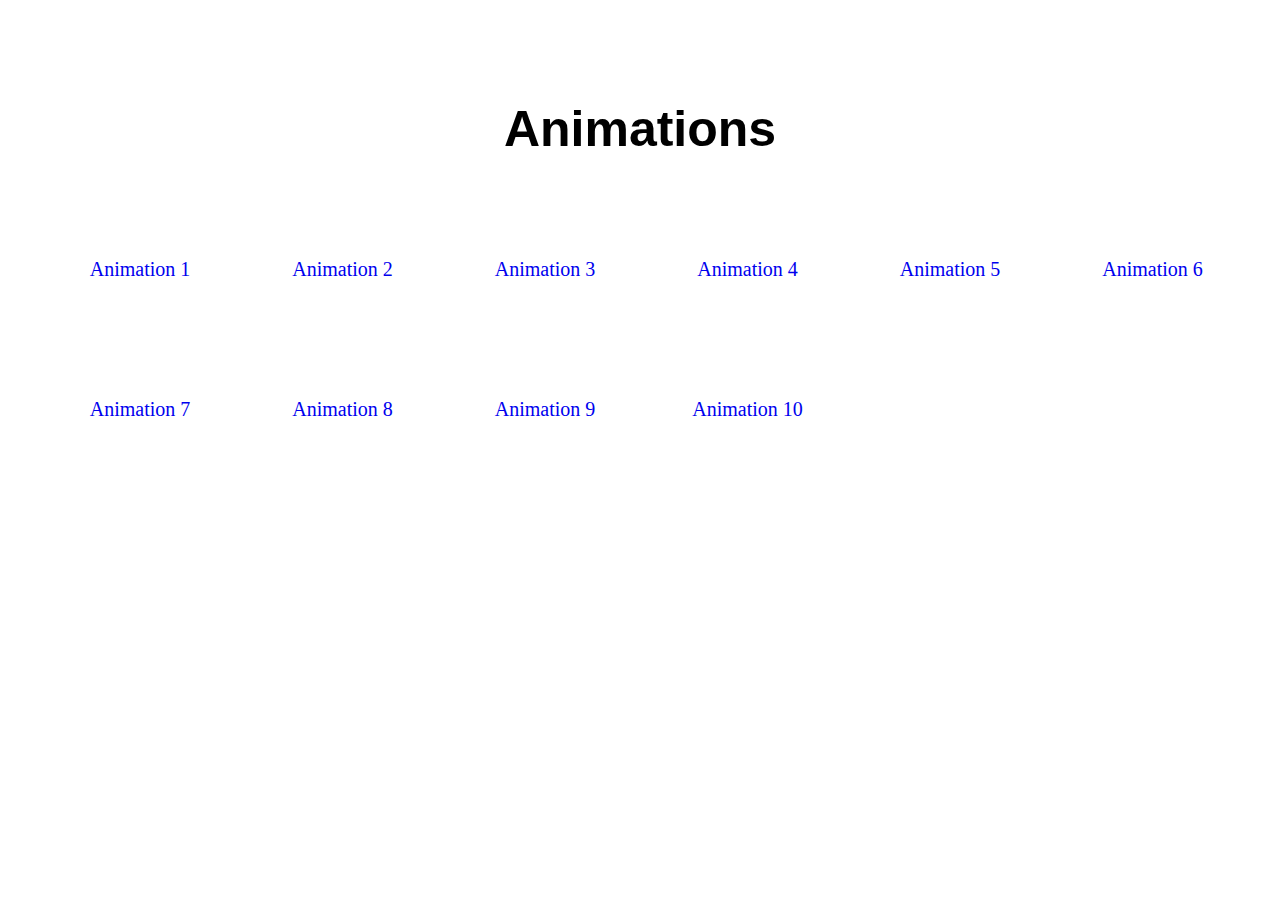
<file: index.html>
<!DOCTYPE html>
<html lang="en">
  <head>
    <meta charset="UTF-8" />
    <meta name="viewport" content="width=device-width, initial-scale=1.0" />
    <title>Animations</title>
    <link rel="stylesheet" href="style.css" />
    <!-- <link rel="stylesheet" href="./css/style.min.css"> -->
  </head>
  <body>
    <!-- HEADER START -->
    <header class="header"></header>
    <!-- HEADER END -->

    <!-- MAIN START -->
    <main class="main">
    <h1>Animations</h1>
    <a href="./animations/animation1/index.html">Animation 1</a >
    <a href="./animations/animation2/animate2.html">Animation 2</a>
    <a href="./animations/animation3/animate3.html">Animation 3</a>
    <a href="animations/animation4/animate4.html">Animation 4</a>
    <a href="animations/animation5/animate5.html">Animation 5</a>
    <a href="animations/animation6/animate6.html">Animation 6</a>
    <a href="animations/animation7/animate7.html">Animation 7</a>
    <a href="animations/animation8/animate8.html">Animation 8</a>
    <a href="animations/animation9/animate9.html">Animation 9</a>
    <a href="animations/animation10/animate10.html">Animation 10</a>
    </main>
    <!-- MAIN END -->

    <!-- FOOTER START -->
    <footer class="footer"></footer>
    <!-- FOOTER END -->
  </body>
</html>
</file>
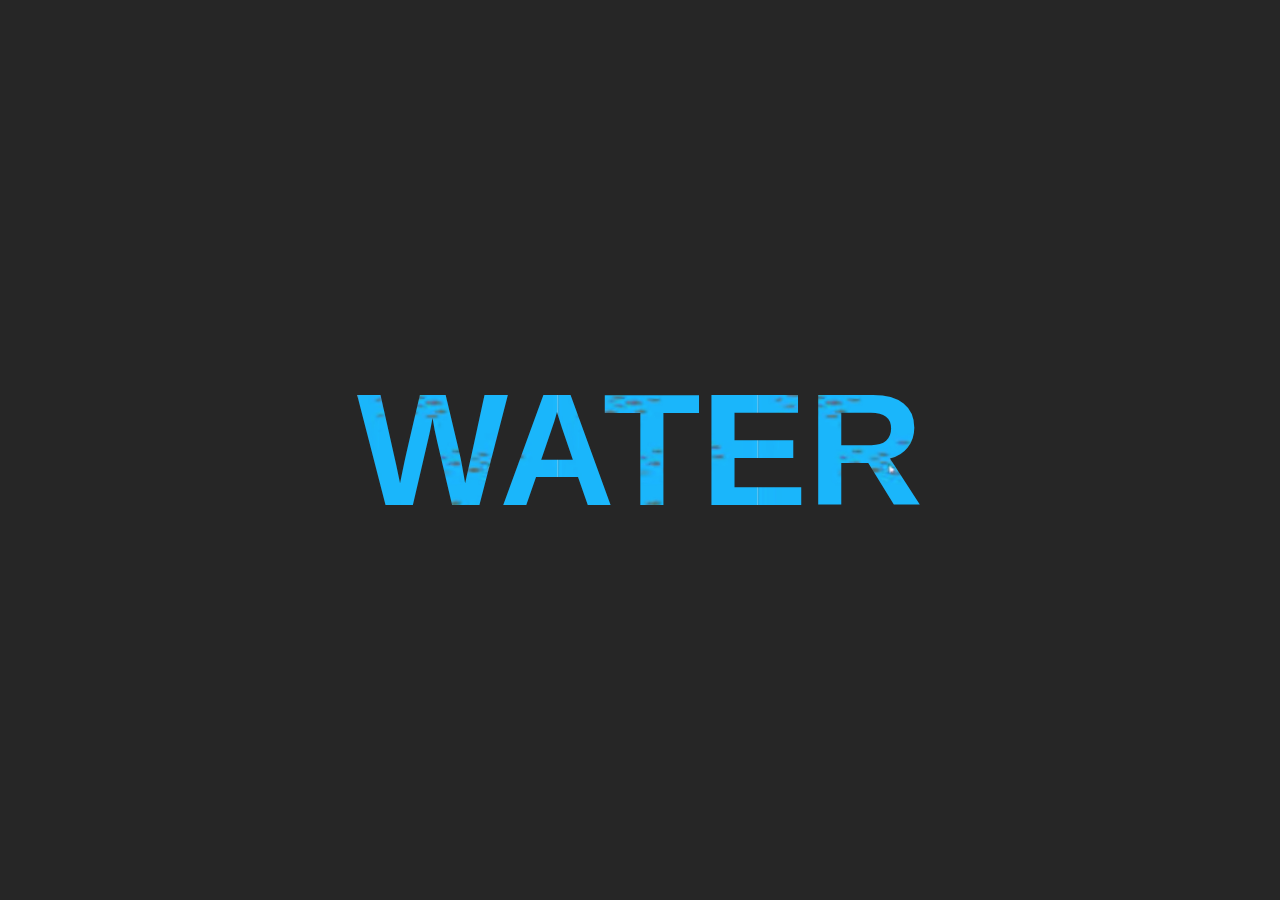
<file: animations/animation1/index.html>
<!DOCTYPE html>
<html lang="en">
<head>
    <meta charset="UTF-8">
    <meta name="viewport" content="width=device-width, initial-scale=1.0">
    <title>animation1</title>
    <style>
        body{
            margin: 0;
            padding: 0;
            background: #262626;
            font-family: arial;

        }
        .loader{
            position: absolute;
            top: 50%;
            left: 50%;
            transform: translate(-50%,-50%);
        }
        .loader h1{
            margin: 0;
            padding: 0;
            text-transform: uppercase;
            font-size: 10em;
            color: rgba(255, 255, 255,.1);
            background-image: url(Picsart_24-04-01_16-24-59-143.png);
            background-size: 200px 200px;
            background-repeat: repeat-x;
            -webkit-background-clip: text;
            animation: animate 10s linear infinite;
        }
        @keyframes animate {
            0%{
                background-position: left 0px top 150px;
            }
            40%{
                background-position: left 800px top -50px;
            }
            80%{
                background-position: left 1800px top -50px;
            }
            100%{
                background-position: left 2400px top 150px;
            }

        }
    </style>
</head>
<body>
    <div class="loader">
        <h1>WATER</h1>
    </div>
</body>
</html>
</file>
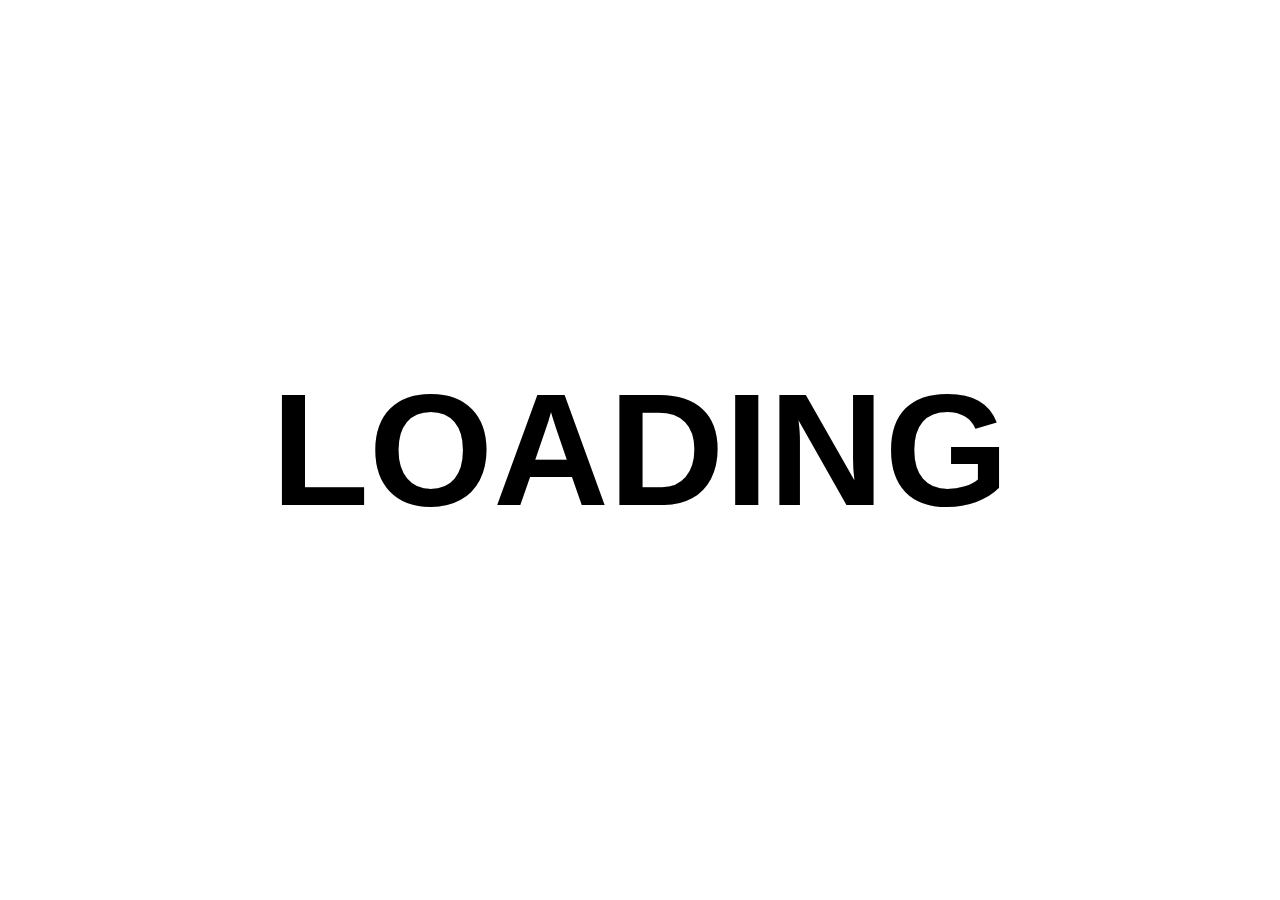
<file: animations/animation10/animate10.html>
<!DOCTYPE html>
<html lang="en">
<head>
    <meta charset="UTF-8">
    <meta name="viewport" content="width=device-width, initial-scale=1.0">
    <title>Animation10</title>
    <style>
        body{
            margin: 0;
            padding: 0;
        }
        h1{
            position: absolute;
            top: 50%;
            left: 50%;
            transform: translate(-50%,-50%);
            margin: 0;
            padding: 0;
            z-index: 1;
            font-family: sans-serif;
            text-transform: uppercase;
            font-size: 10em;
            color: #fff;
            mix-blend-mode: difference;
        }
        section{
            position: relative;
            width: 100%;
            height: 100vh;
            background: #fff;
            display: flex;


        }
        section div{
            width: 10%;
            height: 100%;
            background: #000;
            transform: scaleY(0);
            animation: animate 4s linear forwards;
        }
        section div:nth-child(odd){
            transform-origin: top;
        }
        section div:nth-child(eve){
            transform-origin: bottom;
        }
        section div:nth-child(1){
            animation-delay: 0s;
        }
        section div:nth-child(2){
            animation-delay: 0.4s;
        }
        section div:nth-child(3){
            animation-delay: 0.8s;
        }
        section div:nth-child(4){
            animation-delay: 1.2s;
        }
        section div:nth-child(5){
            animation-delay: 1.6s;
        }
        section div:nth-child(6){
            animation-delay: 2s;
        }
        section div:nth-child(7){
            animation-delay: 2.4s;
        }
        section div:nth-child(8){
            animation-delay: 2.8s;
        }
        section div:nth-child(9){
            animation-delay: 3.2s;
        }
        section div:nth-child(10){
            animation-delay: 3.6s;
        }
        @keyframes animate{
            0%{
                transform: scaleY(0);
            }
            10%,90%{
                transform: scaleY(1);
            }
            100%{
                transform: scaleY(0);
            }
        }
    </style>
</head>
<body>
    <h1>Loading</h1>
    <section>
        <div></div>
        <div></div>
        <div></div>
        <div></div>
        <div></div>
        <div></div>
        <div></div>
        <div></div>
        <div></div>
        <div></div>
    </section>
</body>
</html>
</file>
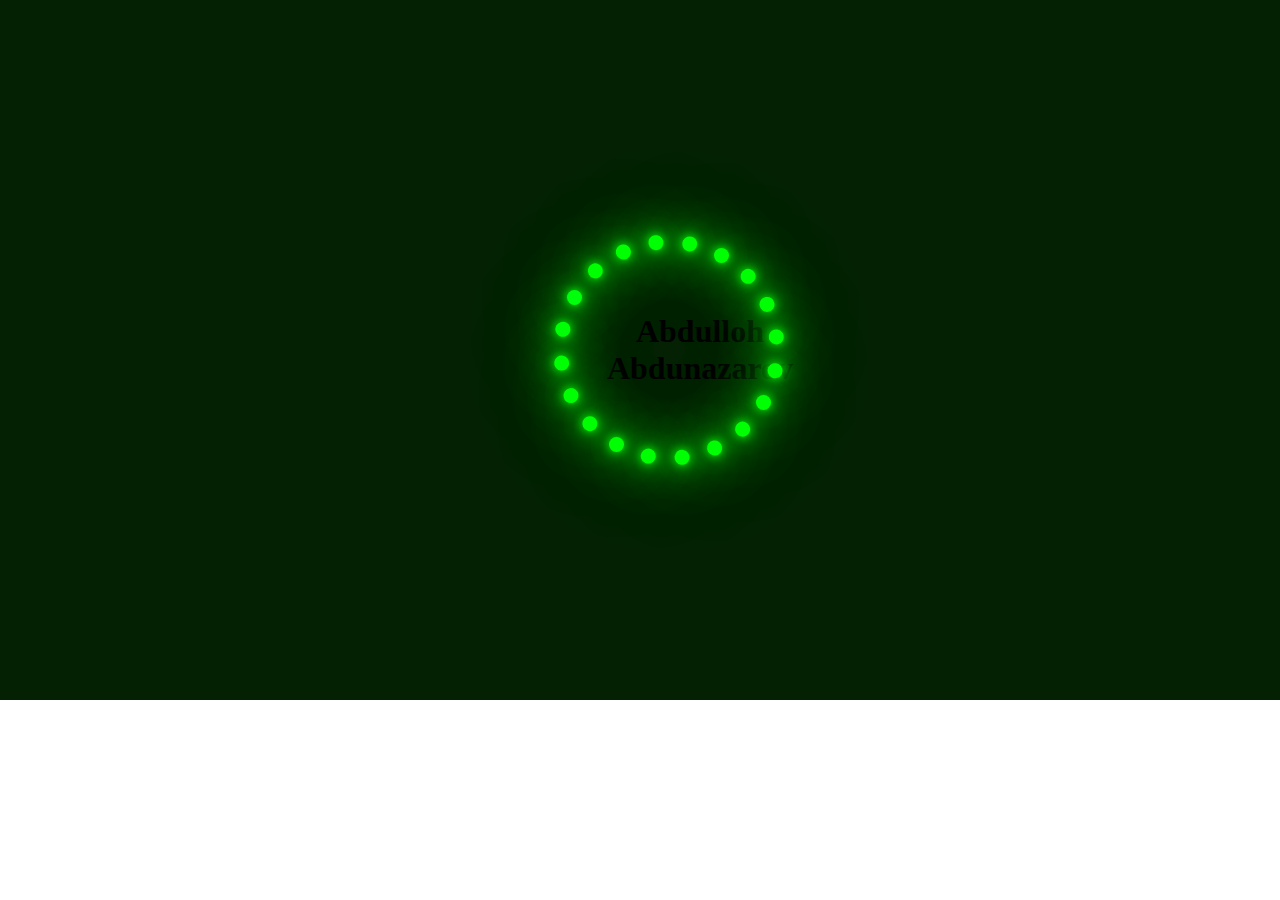
<file: animations/animation2/animate2.html>
<!DOCTYPE html>
<html lang="en">
<head>
    <meta charset="UTF-8">
    <meta name="viewport" content="width=device-width, initial-scale=1.0">
    <title>Animation 2</title>
    <style>
        *{
            margin: 0;
            padding: 0;
            box-sizing: border-box;
        }
        section{
            display: flex;
            justify-content: center;
            align-items: center;
            min-width: 100vh;
            height: 700px;
            background: #042104;
            animation: animate 10s linear infinite;
        }

        @keyframes animate {
            0%{
                filter: hue-rotate(0deg);
            }
            100%{
                filter: hue-rotate(360deg);
            }
        }

        h1{
            text-align: center;
        }
        section .loader{
            position: relative;
            width: 120px;
            height: 120px;

        }
        section .loader span{
            position: absolute;
            top: 0;
            left: 80px;
            width: 170%;
            height: 100%;
            transform: rotate(calc(18deg * var(--i)));
        }
        section .loader span::before{
            content: '';
            position: absolute;
            top: 0;
            left: 0;
            width: 15px;
            height: 15px;
            border-radius: 50%;
            background: #00ff0a;
            box-shadow: 0 0 10px #00ff0a,
            0 0 20px #00ff0a,
            0 0 40px #00ff0a,
            0 0 60px #00ff0a,
            0 0 80px #00ff0a,
            0 0 100px #00ff0a;
            animation: animate2 2s linear infinite;
            animation-delay: calc(0.1s * var(--i));
        }

        @keyframes animate2{
            0%{
                transform: scale(1);
            }
            80%,100%{
                transform: scale(0);
            }
        }
    </style>
</head>
<body>
    <section>
    <div class="loader">
        <span style="--i:1;"></span>
        <span style="--i:2;"></span>
        <span style="--i:3;"></span>
        <span style="--i:4;"></span>
        <span style="--i:5;"></span>
        <span style="--i:6;"></span>
        <span style="--i:7;"></span>
        <span style="--i:8;"></span>
        <span style="--i:9;"></span>
        <span style="--i:10;"></span>
        <span style="--i:11;"></span>
        <span style="--i:12;"></span>
        <span style="--i:13;"></span>
        <span style="--i:14;"></span>
        <span style="--i:15;"></span>
        <span style="--i:16;"></span>
        <span style="--i:17;"></span>
        <span style="--i:18;"></span>
        <span style="--i:19;"></span>
        <span style="--i:20;"></span>

    </div>
    <h1>Abdulloh <br>
    Abdunazarov</h1>
</section>
</body>
</html>
</file>
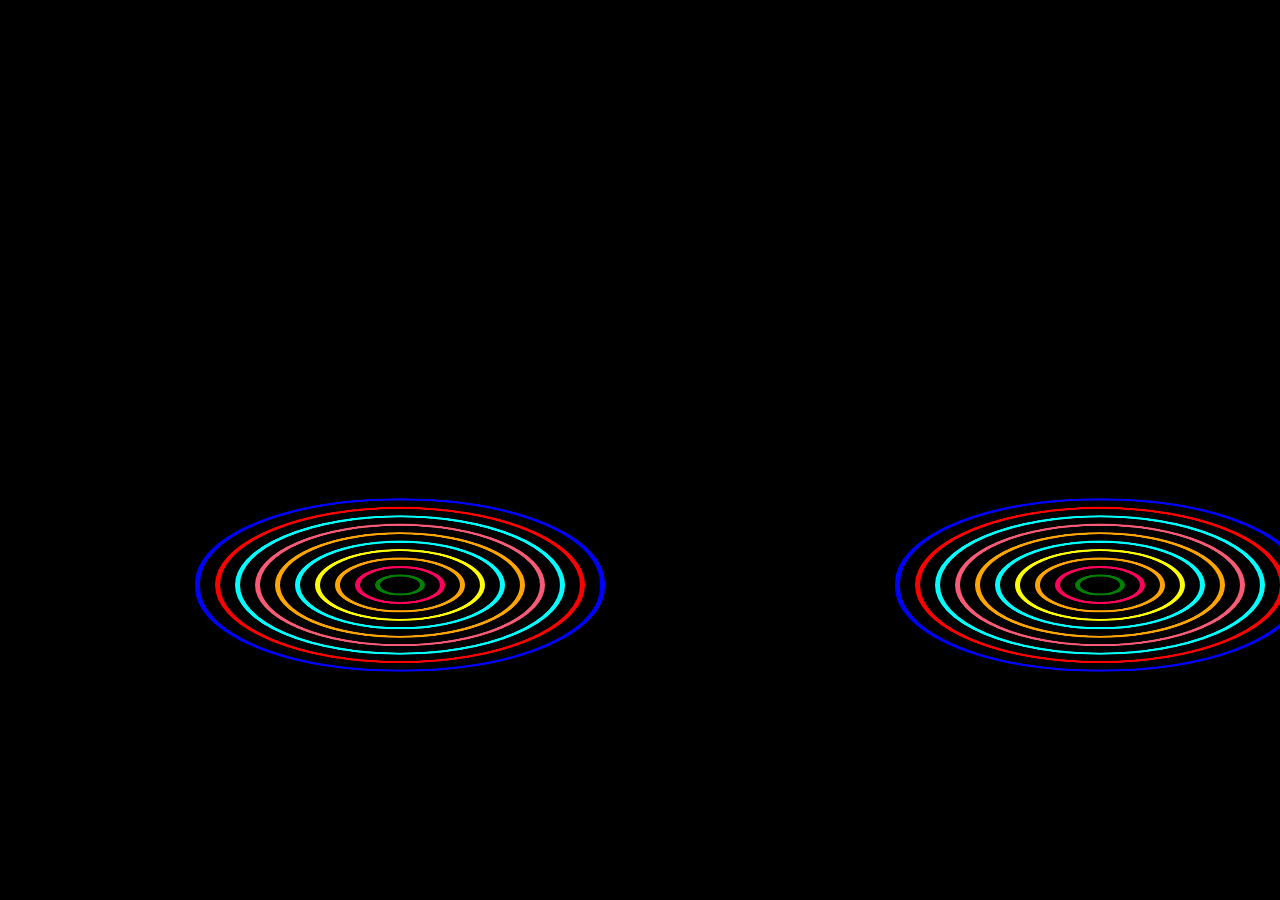
<file: animations/animation3/animate3.html>
<!DOCTYPE html>
<html lang="en">
<head>
    <meta charset="UTF-8">
    <meta name="viewport" content="width=device-width, initial-scale=1.0">
    <title>Animation 3 </title>
    <style>
        *{
    margin: 0px;
    padding: 0px;
    
}
body{
    background-color: black;
}
.all{
    position: absolute;
    top: 65%;
    left: 1100px;
    display: flex;
    align-items: center;
    justify-content: center;
    transform: rotateX(65deg);
    perspective: 500px;
    transform-style: preserve-3d;
}

.circle{
    border-radius: 200PX;
    position: absolute;
    animation: circle 5s infinite;

}
@keyframes circle{
    50%{
        transform: translateZ(180px);
    }
}
#circle1{
    height: 400px;
    width: 400px;
    border: 5px solid blue;
    animation-delay: .9s;
}
#circle2{
    height: 360px;
    width: 360px;
    border: 5px solid red;
    animation-delay: .8s;
}
#circle3{
    height: 320px;
    width: 320px;
    border: 5px solid aqua;
    animation-delay: .7s;
}
#circle4{
    height: 280px;
    width: 280px;
    border: 5px solid rgb(248, 91, 117);
    animation-delay: .6s;
}
#circle5{
    height: 240px;
    width: 240px;
    border: 5px solid orange;
    animation-delay: .5s;
}
#circle6{
    height: 200px;
    width: 200px;
    border: 5px solid aqua;
    animation-delay: .4s;
}
#circle7{
    height: 160px;
    width: 160px;
    border: 5px solid yellow;
    animation-delay: .3s;
}
#circle8{
    height: 120px;
    width: 120px;
    border: 5px solid orange;
    animation-delay: .2s;
}
#circle9{
    height: 80px;
    width: 80px;
    border: 5px solid rgb(255, 0, 93);
    animation-delay: .1s;
}
#circle10{
    height: 40px;
    width: 40px;
    border: 5px solid green;
}
.all2{
    position: absolute;
    top: 65%;
    left: 400px;
    display: flex;
    align-items: center;
    justify-content: center;
    transform: rotateX(65deg);
    perspective: 1000px;
    transform-style: preserve-3d;
}
#circlea1{
    height: 400px;
    width: 400px;
    border: 5px solid blue;
    
}
#circlea2{
    height: 360px;
    width: 360px;
    border: 5px solid red;
    animation-delay: .1s;
}
#circlea3{
    height: 320px;
    width: 320px;
    border: 5px solid aqua;
    animation-delay: .2s;
}
#circlea4{
    height: 280px;
    width: 280px;
    border: 5px solid rgb(248, 91, 117);
    animation-delay: .3s;
}
#circlea5{
    height: 240px;
    width: 240px;
    border: 5px solid orange;
    animation-delay: .4s;
}
#circlea6{
    height: 200px;
    width: 200px;
    border: 5px solid aqua;
    animation-delay: .5s;
}
#circlea7{
    height: 160px;
    width: 160px;
    border: 5px solid yellow;
    animation-delay: .6s;
}
#circlea8{
    height: 120px;
    width: 120px;
    border: 5px solid orange;
    animation-delay: .7s;
}
#circlea9{
    height: 80px;
    width: 80px;
    border: 5px solid rgb(255, 0, 93);
    animation-delay: .8s;
}
#circlea10{
    height: 40px;
    width: 40px;
    border: 5px solid green;
    animation-delay: .9s;
}
    </style>
</head>
<body>
    <div class="all">
        <div class="circle" id="circle1"></div>
        <div class="circle" id="circle2"></div>
        <div class="circle" id="circle3"></div>
        <div class="circle" id="circle4"></div>
        <div class="circle" id="circle5"></div>
        <div class="circle" id="circle6"></div>
        <div class="circle" id="circle7"></div>
        <div class="circle" id="circle8"></div>
        <div class="circle" id="circle9"></div>
        <div class="circle" id="circle10"></div>
    </div>
    <div class="all2">
        <div class="circle" id="circlea1"></div>
        <div class="circle" id="circlea2"></div>
        <div class="circle" id="circlea3"></div>
        <div class="circle" id="circlea4"></div>
        <div class="circle" id="circlea5"></div>
        <div class="circle" id="circlea6"></div>
        <div class="circle" id="circlea7"></div>
        <div class="circle" id="circlea8"></div>
        <div class="circle" id="circlea9"></div>
        <div class="circle" id="circlea10"></div>
    </div>
</body>
</html>
</file>
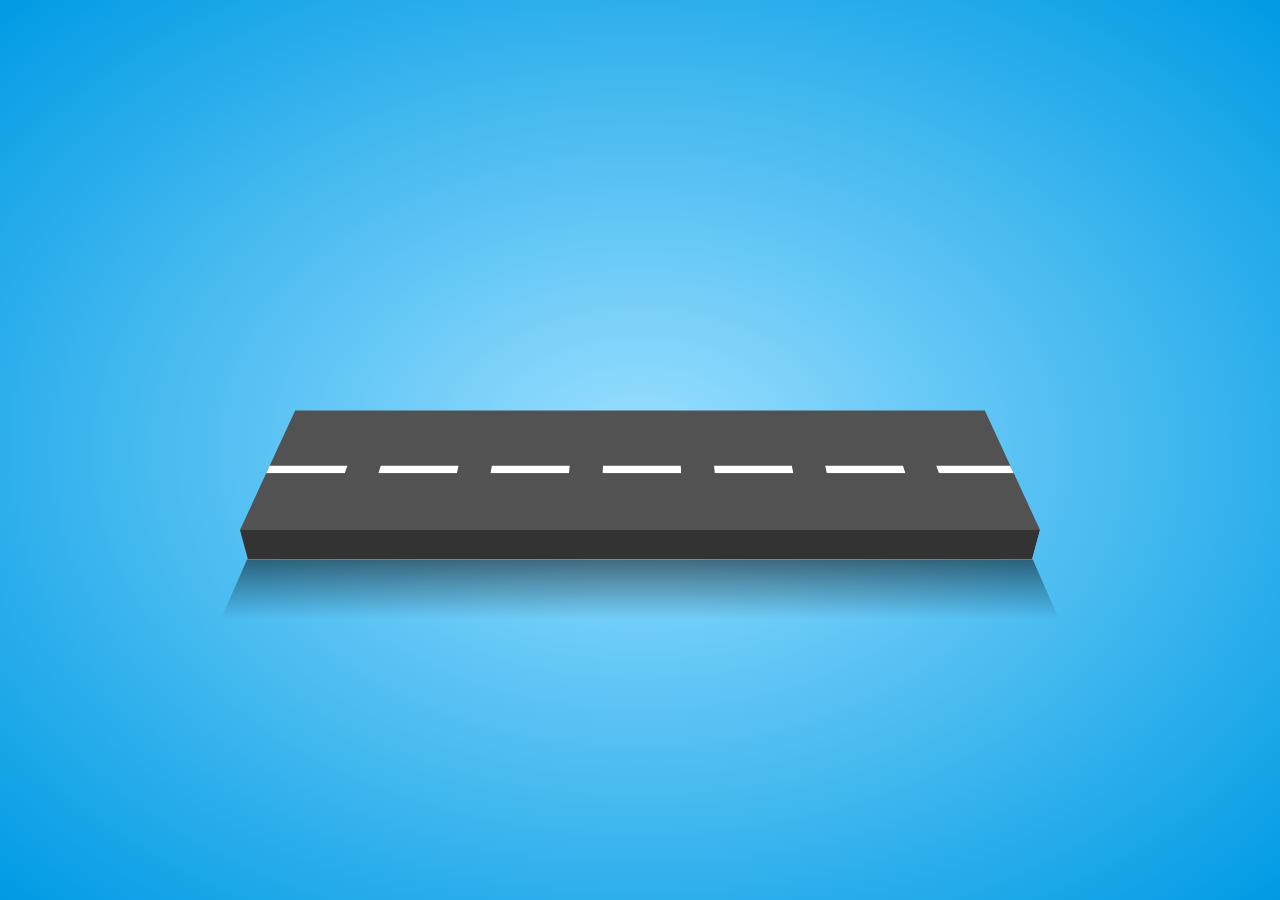
<file: animations/animation4/animate4.html>
<!DOCTYPE html>
<html lang="en">
<head>
    <meta charset="UTF-8">
    <meta name="viewport" content="width=device-width, initial-scale=1.0">
    <title>Animation 4</title>
    <style>
        body{
            margin: 0;
            padding: 0;
            display: flex;
            justify-content: center;
            align-items: center;
            min-height: 100vh;
            background: radial-gradient(#9bdfff,#009be4);
        }
        .infinite{
            position: relative;
            width: 800px;
            height: 160px;
            background: #525252;
            transform-origin: bottom;
            transform-style: preserve-3d;
            transform: perspective(500px) rotateX(30deg); 
        }
        .infinite::before{
            content: '';
            position: absolute;
            top: 50%;
            left: 0;
            width: 100%;
            height: 10px;
            background: linear-gradient(90deg,#fff 0%,#fff 70%, #525252 70%, #525252 100%);
            background-size: 120px;
            animation: animate  0.5s linear infinite;
        }

        @keyframes animate {
            0%{
                background-position: 0;
            }
            100%{
                background-position: -120px;
            }
        }

        .infinite::after{
            content: '';
            position: absolute;
            width: 100%;
            height: 30px;
            background: #333;
            bottom: -30px;
            transform-origin: top;
            transform: perspective(500px) rotateX(-25deg);
        }
        .shadov{
            position: absolute;
            bottom: -93px;
            left: 50%;
            transform: translateX(-50%);
            width: 95%;
            height: 60px;
            background: linear-gradient(#000,transparent);
            opacity: 0.5;
        }
    </style>
</head>
<body>
    <div class="infinite">
        <div class="shadov">

        </div>
    </div>
</body>
</html>
</file>
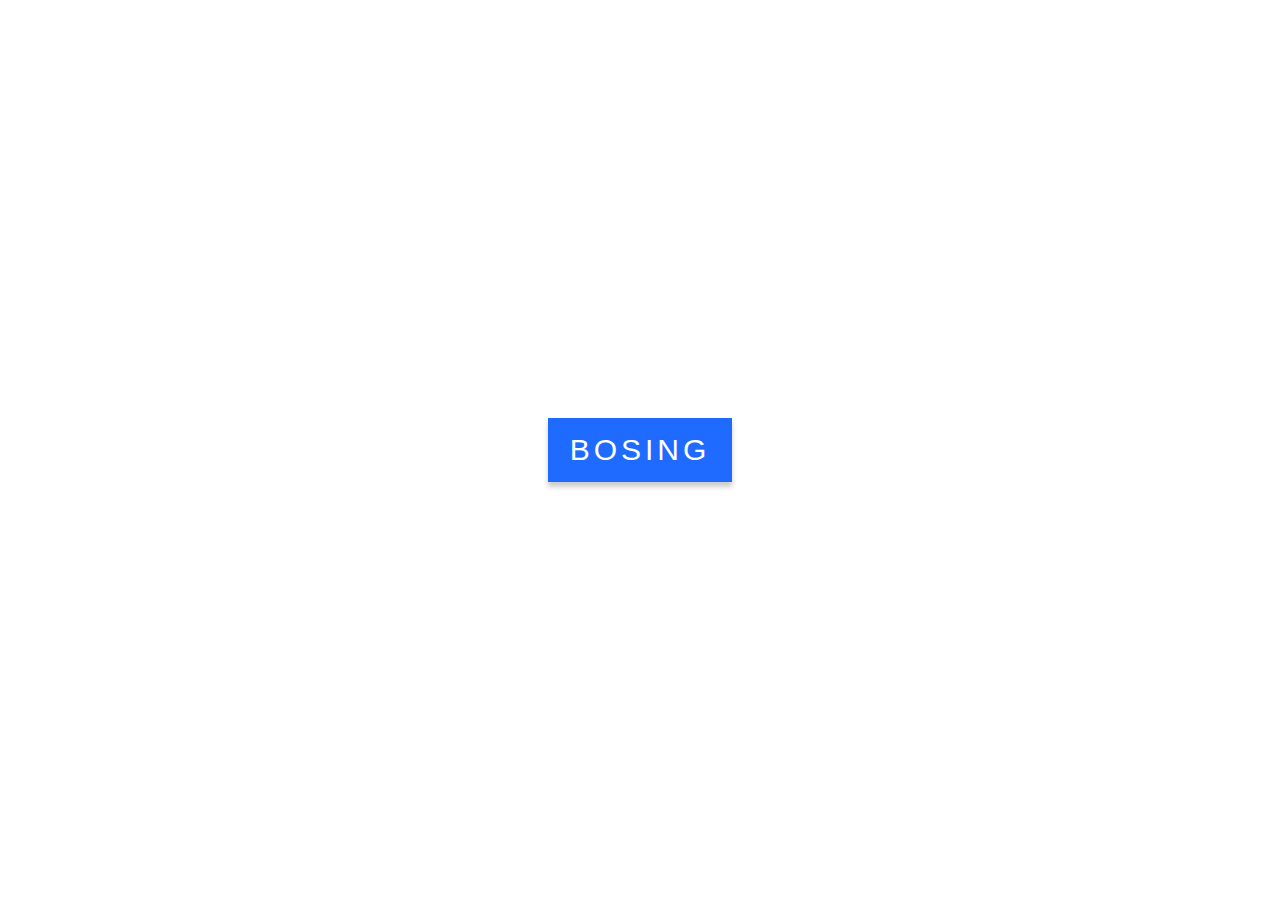
<file: animations/animation5/animate5.html>
<!DOCTYPE html>
<html lang="en">
<head>
    <meta charset="UTF-8">
    <meta name="viewport" content="width=device-width, initial-scale=1.0">
    <title>Animation5</title>
    <style>
        body{
            margin: 0;
            padding: 0;
        }
        a{
            position: absolute;
            top: 50%;
            left: 50%;
            transform: translate(-50%, -50%);
            width: 180px;
            height: 60px;
            line-height: 60px;
            text-align: center;
            background: #206bff;
            color: white;
            font-size: 30px;
            text-transform: uppercase;
            text-decoration: none;
            font-family: sans-serif;
            letter-spacing: 4px;
            box-shadow: 0 5px 5px rgba(0,0,0,.2);
            border: 2px solid #206bff;
            transition: .5s;
        }
        a:hover{
            background: #fff;
            text-shadow: 0 5px 5px rgba(0,0,0,.5);
        }

        a:before,
        a:after{
            content: '';
            position: absolute;
            width: 54%;
            height: 100%;
            background: #206bff;
            z-index: -1;
            opacity: 0;
        }

        a:hover::before{
            opacity: 1;
            top: 5px;
            left: -5px;
            box-shadow: 5px 2px 5px rgba(0,0,0,.2);
            animation: animate 2s linear infinite;
        }
        a:hover::after{
            opacity: 1;
            top: -5px;
            right: -5px;
            box-shadow: -5px 2px 5px rgba(0,0,0,.2);
            animation: animate 2s linear infinite;
            animation-delay: -1s;
        }
        @keyframes animate {
            0%{
                top: 5px;
            }
            50%{
                top: -5px;
            }
            100%{
                top: 5px;
            }
            
        }
    </style>
</head>
<body>
    <a href="#">Bosing</a>
</body>
</html>
</file>
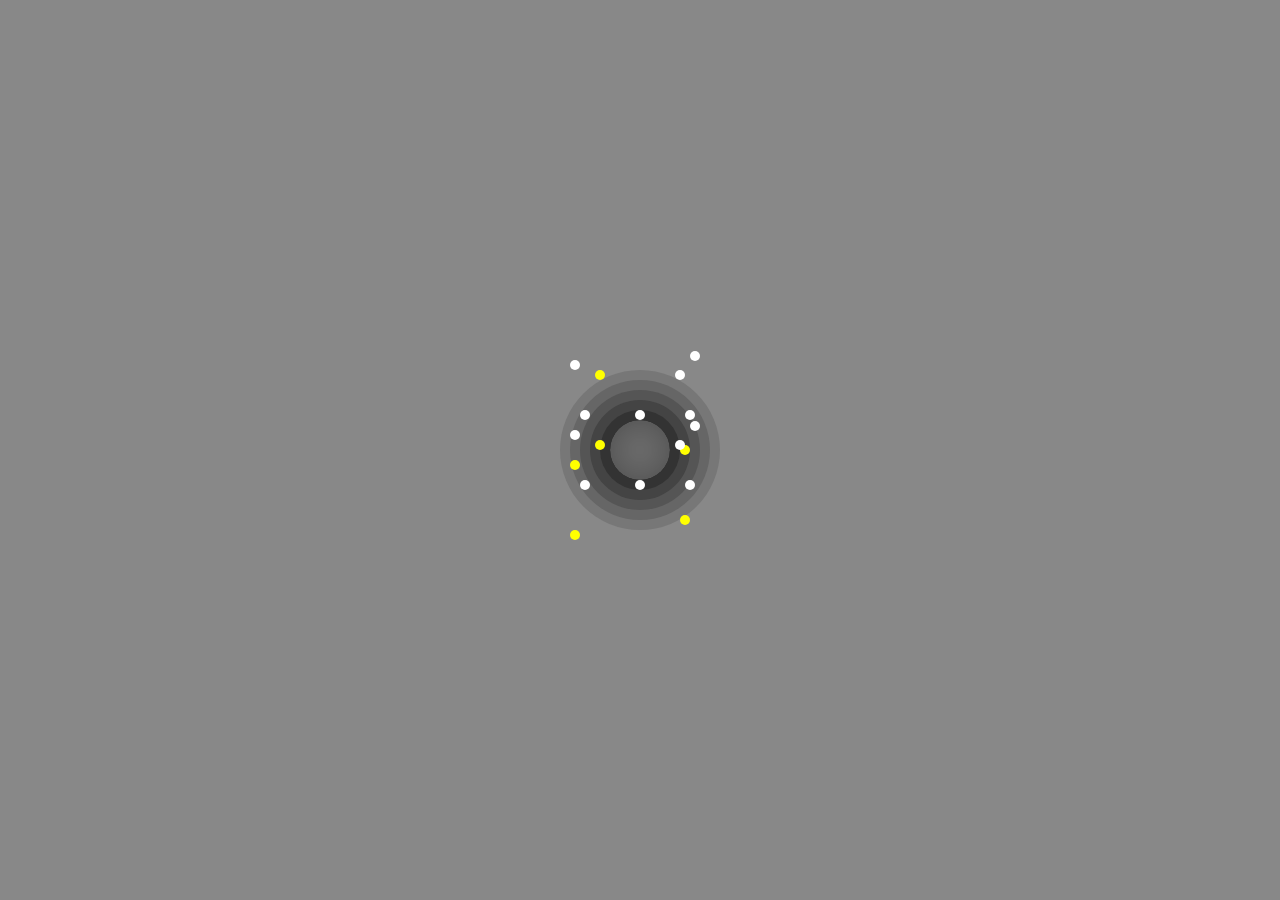
<file: animations/animation7/animate7.html>
<!DOCTYPE html>
<html lang="en">
<head>
    <meta charset="UTF-8">
    <meta name="viewport" content="width=device-width, initial-scale=1.0">
    <title>Animation 7</title>
    <style>
        body{
            margin: 0;
            padding: 0;
            background: #888;
            display: flex;
            justify-content: center;
            align-items: center;
            min-height: 100vh;
        }
        .circle{
            position: relative;
            width: 100px;
            height: 100px;
            border-radius: 50%;

        }
        .circle::before{
            content: '';
            position: absolute;
            top: 20px;
            left: 20px;
            right: 20px;
            bottom: 20px; 
            border-radius: 50%;
            box-shadow: 0 0 0 10px #333,
                        0 0 0 20px #444,
                        0 0 0 30px #555,
                        0 0 0 40px #666,
                        0 0 0 50px #777,
                        inset 0 0 50px rgba(0,0,0,0.5);
           }
           .dots{
            position: absolute;
            top: 10px;
            left: 10px;
            right: 10px;
            bottom: 10px;
            border-radius: 50%;
            animation: animate 10s linear infinite;
           }
           .dots::before{
            content: '';
            position: absolute;
            width: 10px;
            height: 10px;
            background: #fff;
            border-radius: 50%;
            left: calc(50% - 5px);
            top: 0;
            box-shadow: 50px 0 0 #fff,
                        -65px -50px 0 #fff,
                        -65px 50px 0 #ff0,
                        -55px 0 0 #fff,
                        45px 35px 0 #ff0,
                        -40px -40px 0 #ff0,
                        40px -40px 0 #fff,
                        55px -59px 0 #fff;
           animation: animate 10s linear infinite;

           }
           .dots::after{
            content: '';
            position: absolute;
            width: 10px;
            height: 10px;
            background: #fff;
            border-radius: 50%;
            left: calc(50% - 5px);
            bottom: 0;
            
            box-shadow: 50px 0 0 #fff,
                        -65px -50px 0 #fff,
                        -65px 50px 0 #ff0,
                        -55px 0 0 #fff,
                        45px 35px 0 #ff0,
                        -40px -40px 0 #ff0,
                        40px -40px 0 #fff,
                        55px -59px 0 #fff;
            animation: animate 10s linear infinite;

           }
           @keyframes animate {
            0%{
                transform: rotate(0deg);
            }
            100%{
                transform: rotate(360deg);
            }
           }
    </style>
</head>
<body>
    <div class="circle">
        <div class="dots"></div>
    </div>
</body>
</html>
</file>
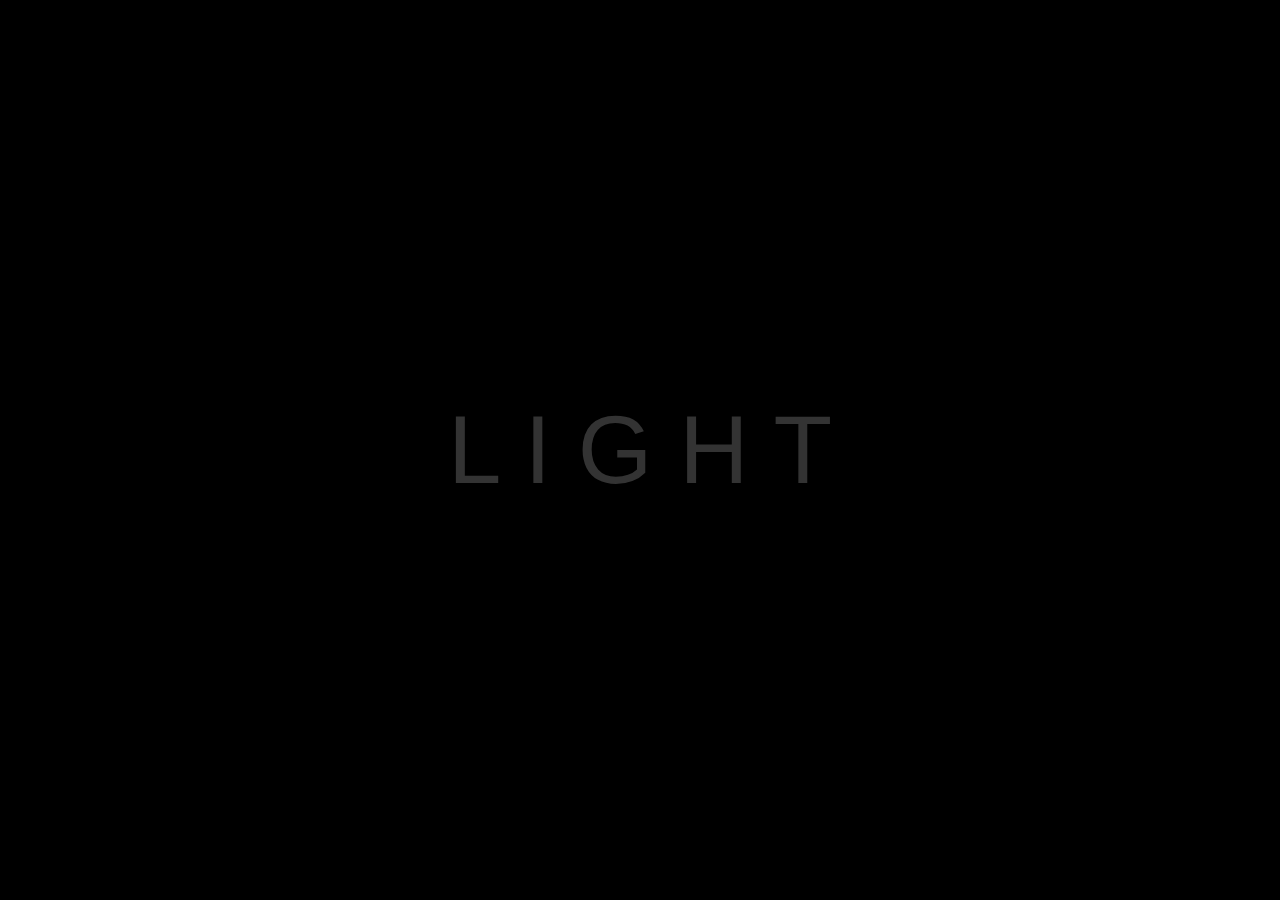
<file: animations/animation8/animate8.html>
<!DOCTYPE html>
<html lang="en">
<head>
    <meta charset="UTF-8">
    <meta name="viewport" content="width=device-width, initial-scale=1.0">
    <title>Animation8</title>
    <STYle>
        *{
            margin: 0;
            padding: 0;
            box-sizing: border-box;
        }
        body{
            display: flex;
            justify-content: center;
            align-items: center;
            min-height: 100vh;
            font-family: sans-serif;
            background: #000;
        }
        h1{
            font-size: 6em;
            color: #333;
            font-weight: 500;
        }
        h1 span{
            animation: animate 1s linear infinite;
            animation-delay: 1s;
        }
        h1 span:nth-child(1){
            animation-delay: 0s;
        }
        h1 span:nth-child(2){
            animation-delay: 0.2s;
        }
        h1 span:nth-child(3){
            animation-delay: 0.4s;
        }
        h1 span:nth-child(4){
            animation-delay: 0.6s;
        }
        h1 span:nth-child(5){
            animation-delay: 0.8s;
        }

        @keyframes animate{
            0%,80%{
                color: #333;
                text-shadow: none;
            }
            100%{
                color: #333;
                text-shadow: 0 0 10px #FFF,
                            0 0 20px #fff,
                            0 0 40px #fff,
                            0 0 80px #fff,
                            0 0 120px #fff,
                            0 0 160px #fff;
            }
        }
    </STYle>
</head>
<body>
    <h1>
        <span>L</span>
        <span>I</span>
        <span>G</span>
        <span>H</span>
        <span>T</span>
    </h1>
</body>
</html>
</file>
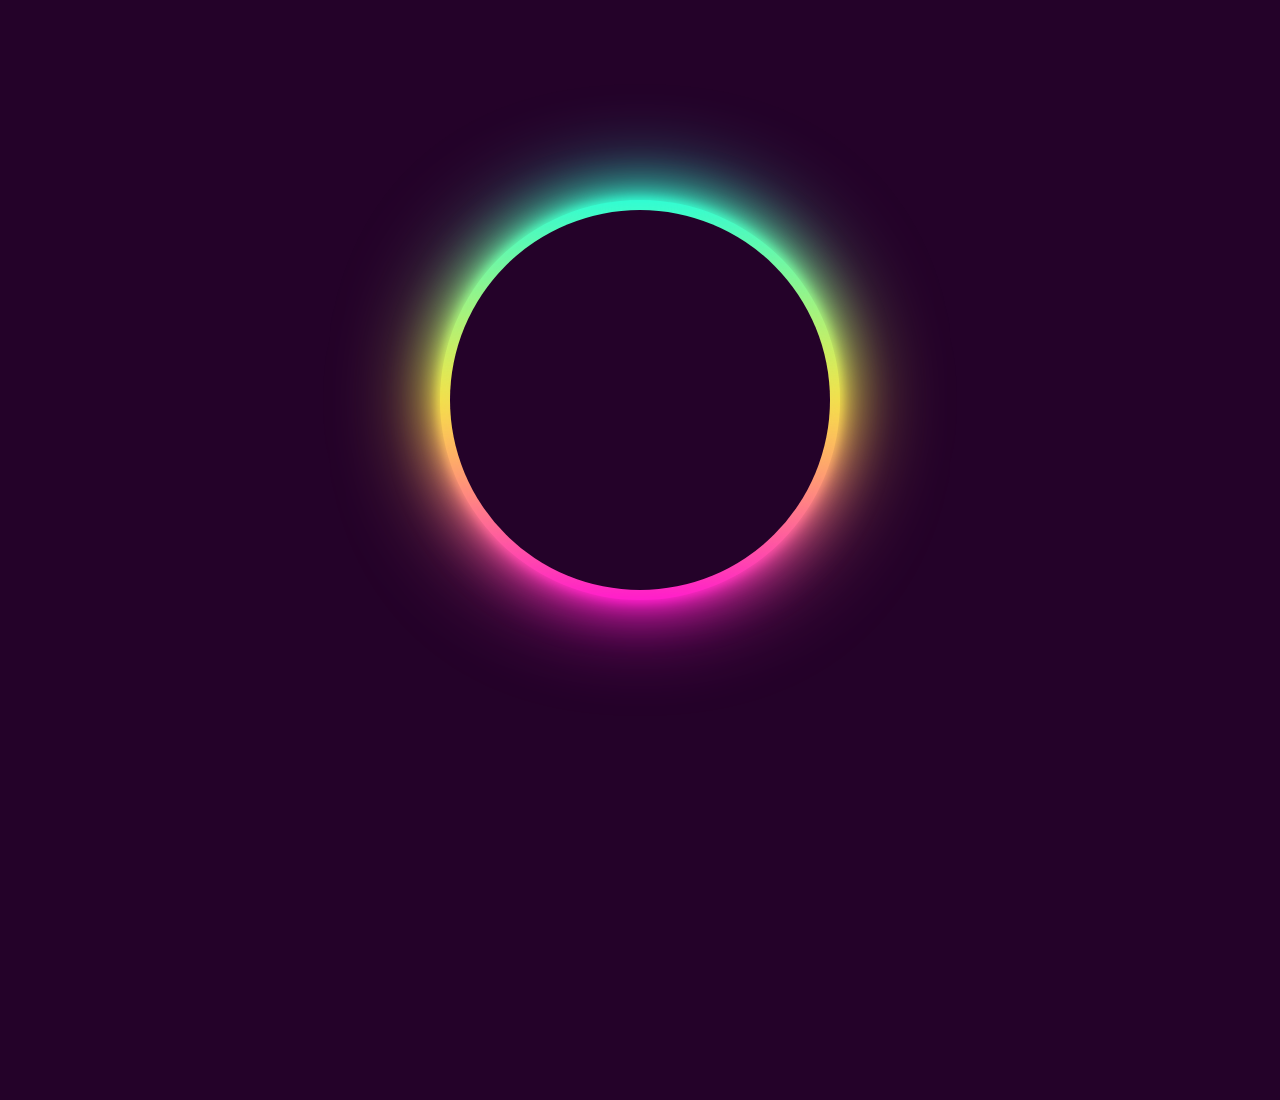
<file: animations/animation9/animate9.html>
<!DOCTYPE html>
<html lang="en">
<head>
    <meta charset="UTF-8">
    <meta name="viewport" content="width=device-width, initial-scale=1.0">
    <title>Animation9</title>
    <link rel="stylesheet" href="style.css">
</head>
<body>
    <div class="loader">
        <span></span>
        <span></span>
        <span></span>
        <span></span>
    </div>
</body>
</html>
</file>
<file: style.css>
*,
*::after,
*::before {
  margin: 0;
  padding: 0;
  box-sizing: border-box;
}

html {
  height: 100%;
  scroll-behavior: smooth;
  font-size: 62.5%; /* 10px */
}

ul,
ol {
  list-style: none;
}

a {
  display: inline-block;
  text-decoration: none;
}

img {
  display: flex;
  object-fit: cover;
}

body {
  height: 100%;
  display: flex;
  flex-direction: column;
}

/* normalize css problem fixed */
h1 {
  margin: 0;
}

.container {
  width: 100%;
  max-width: 1200px; /* it depends on you project */
  margin-left: auto;
  margin-right: auto;
  padding-left: 5rem;
  padding-right: 5rem;
}

main {
  flex-grow: 1;
}

h1{
    text-align: center;
    margin-top: 10rem;
    font-size: 5rem;
    font-family: sans-serif;
    
}

a{
    width: 15rem;
    height: 4rem;
    text-align: center;
    align-items: center;
    margin-left: 5rem;
    margin-top: 10rem;
    padding-left: 3rem;
    font-size: 2rem;
    text-align: center;
    
}

a:hover{

    &::before{
        position: absolute;
        display: inline-block;
        content: "";
        height: inherit;
        width: inherit;
        margin-left: -20px;
        margin-top: -10px;
        border: 1px solid;
        border-radius: 50px;
        animation: vawe 1s linear infinite;
}
}



@keyframes vawe {
    0%{
        transform: scale(1);
        opacity: 1;
    }
    100%{
        transform: scale(1.5);
        opacity: 0;
    }
}
</file>
<file: animations/animation9/style.css>
body{
    margin: 0 auto;
    padding: 0;
    justify-content: center;
    align-items: center;
    height: 100vh;
    background: #240229;
}
.loader{
    position: relative;
    margin: auto;
    margin-top: 200px;
    width: 400px;
    height: 400px;
    border-radius: 50%;
    background: linear-gradient(#14ffe9,#ffeb3b,#ff00e0);
    animation: animate 0.5s linear infinite;
}

@keyframes animate{
    0%{
        transform: rotate(0deg);
    }
    100%{
        transform: rotate(360deg);
    }
}
.loader span{
    position: absolute;
    width: 100%;
    height: 100%;
    border-radius: 50%;
    background: linear-gradient(#14ffe9,#ffeb3b,#ff00e0);
}
.loader span:nth-child(1){
    filter: blur(5px);
}
.loader span:nth-child(2){
    filter: blur(10px);
}
.loader span:nth-child(3){
    filter: blur(25px);
}
.loader span:nth-child(4){
    filter: blur(50px);
}

.loader::after{
    content: '';
    position: absolute;
    top: 10px;
    left: 10px;
    right: 10px;
    bottom: 10px;
    background: #240229;
    border-radius: 50%;
}
</file>
